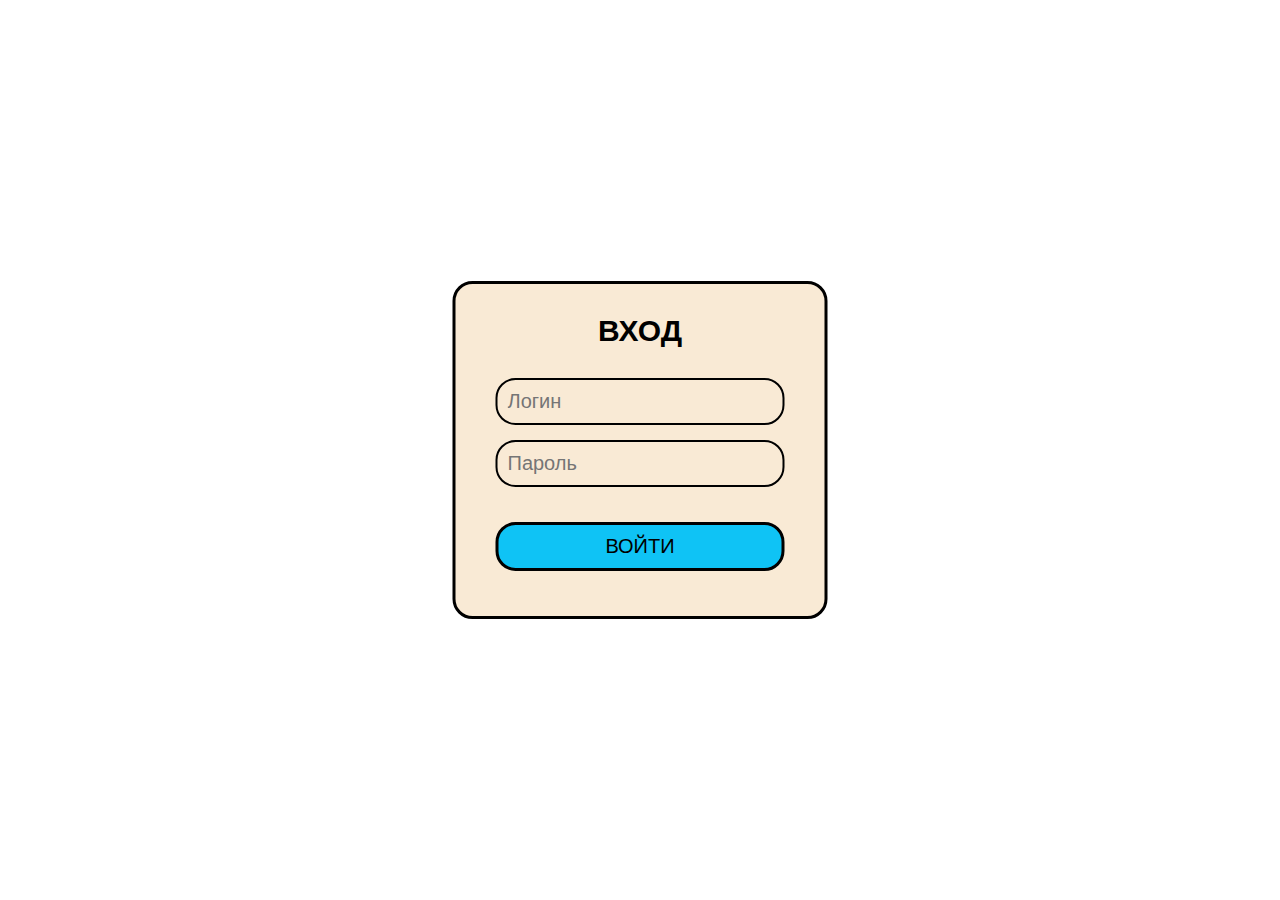
<file: index.html>
<!DOCTYPE html>
<html lang="en">

<head>
    <meta charset="UTF-8">
    <meta http-equiv="X-UA-Compatible" content="IE=edge">
    <meta name="viewport" content="width=device-width, initial-scale=1.0">
    <title>Document</title>
    <link rel="stylesheet" href="style.css">
</head>

<body>
    <div class="form">
		<h1>Вход</h1>
		<div class="input-form">
			<input type="text" placeholder="Логин">
		</div>
		<div class="input-form">
			<input type="password" placeholder="Пароль">
		</div>
		<a href="index2.html">
		<div class="input-form">
			<input type="submit" value="Войти">
		</div>
	</a>
		
	</div>
</body>

</html>
</file>
<file: style.css>
* {
	margin: 0px;
	padding: 0px;
	box-sizing: border-box;
	
}

body {

	-webkit-background-size: cover;
	background-size: cover;
	background-attachment: fixed;
	font-family: sans-serif;
	
}


.form {
	position: absolute;
	top: 50%;
	left: 50%;
	transform: translate(-50%, -50%);
	background: #F9EAD5;;
	border-radius: 20px;
	border-color: black;

	border: 3px solid #000;
	
}

.form h1 {
	margin: 30px 100px;
	padding: 0;
	text-align: center;
	color: #000;
	font-size: 30px;
	text-transform: uppercase;
	
}

.input-form {
	margin: 15px 40px;
	text-align: center;
	color: #000
	
	
	
}

.input-form input {
	padding: 10px;
	width: 100%;
	color: #fff;
	font-size: 20px;
	background: none;
	outline: none;
	border: 1px solid #fff;
	box-sizing: border-box;
	border-radius: 20px;
	color: #000
	
	
}


.input-form input[type="text"],
.input-form input[type="password"] {
	border: 1px solid #0fc3f5;
	border-color: black;
	border: 2px solid #000;

}

.input-form input[type="submit"] {
	margin-top: 20px;
	color: #000
	font-weight: bold;
	text-transform: uppercase;
	border: none;
	background: #0fc3f5;
	transition: .3s;
	border-color: black;
	border: 3px solid #000;
}

.input-form input[type="submit"]:hover {
	background: #4442db;
	color: #000
}

.form a {
	display: block;
	padding: 0 0 30px;
	text-align: center;
	color: #fff;
	text-decoration: none;
	transition: .3s;
	
}


.form a:hover {
	color: #0fc3f5;
}

.display_content_1_pc_profil {
	display: flex;
	text-align: center;
	align-items: center;
	padding-left: 40px;
	padding-top: 50px;
}

.display_content_1_pc_profil_txt_up {
	opacity: 0.6;
}

.display_content_1_pc_profil_txt_down {
	opacity: 0.6;
	padding-top: 10px;
}

.display_content_1_pc_profil_txt {
	padding-left: 10px;
}

.display_content_1_pc_profil_menu {
	padding-left: 30px;
}

.display_content_1_pc_tabs {
	display: flex;
	padding-left: 50px;
	padding-top: 40px;
	align-items: center;
}

.display_content_1_pc_tabs_txt {
	padding-left: 20px;
	font-size: 30px;
	align-items: center;
	padding-left: 40px;
	text-align: center;
	padding-top: 30px;
}

.display_content_1_pc_tabs_logo {
	display: flex;
	padding-bottom: 20px;
	padding-left: 40px;


}

.display_content_1_pc {
	display: flex;
	flex-direction: column;
	height: 100vh;
	justify-content: space-between;
	border-color: black;
	border-right: 3px solid #000;
	width: 500px;
	position: sticky;
	top: 0;
}

.display_content_1_pc_meow {
	padding-top: 50px;
	padding-left: 80px;
}

.content {
	display: flex;
	/* position: abso;
	top: 0;
	left: 0; */
}

.display_content_2_block1_up_txt_up {
	font-size: 50px;
	padding-left: 75px;
	padding-top: 40px;
}

.display_content_2_block1_up_txt_down {
	display: flex;
	align-items: center;
	text-align: center;
	padding-top: 100px;
	justify-content: space-around;
	width: 100vh;
	font-size: 30px;
	padding-left: 50px;

}

.display_content_2_center_down_left_img {
	display: flex;
	justify-content: flex-start;
	padding-top: 70px;
}

.display_content_2_center_down_left_img_out {
	padding-left: 70px;
	padding-bottom: 40px;
}

.display_content_2_center_up {
	display: flex;
	align-items: center;
	padding-left: 100px;
	padding-top: 50px;
}

.display_content_2_center_up_ridht {
	padding-left: 50px;
}

.display_content_2_center_down_ridht_bottom {
	font-size: 40px;
	width: 300px;
	height: 100px;
	align-items: center;
	text-align: center;
	padding-right: 350px;
}

.display_content_2_center_down {
	display: flex;
	text-align: center;
	align-items: center;
	justify-content: space-between;
}

.display_content_2 {
	border-color: black;
	border-right: 3px solid #000;
	width: 1300px;
}

input[type=button] {
	width: 300px;
	height: 100px;
	border-radius: 712px;
	font-size: 30px;
	background-color: #F9EAD5;
}

textarea {
	width: 100%;
	font-size: 25px;
	height: 100%;
	border-radius: 20px;
	padding: 13px
}

.display_content_2_center_up_ridht {
	width: 100%;
	max-width: 500px;
	height: 60px;

}

.display_content_2_down {
	color: #93C3E9;
	font-size: 29px;
	align-items: center;
	text-align: center;
	padding-top: 50px;
	border-color: black;
	border-bottom: 3px solid #000;
	width: 1300px;
	height: 150px;
	border-top: 3px solid #000;

}

.display_content_2_center{
	border-color: black;
	
	
	border-top: 3px solid #000;
}
.display_content_2_post_up{
	display: flex;
	justify-content: space-between;
	align-items: center;
	padding-top: 50px;
}
.display_content_2_post_up_left{
	display: flex;
	align-items: center;
	padding-left: 20px;
	
}
.display_content_2_post_up_left_txt{
	font-size: 20px;
	padding-left: 30px;
}
.display_content_2_post_up_left_txt_down{
	padding-top: 20px;
}
.display_content_2_post_up_ridht{
	padding-right: 5 0px;
}
.display_content_3_search{
	display: flex;
	align-items: center;
	text-align: center;
	padding-left: 80px;
	padding-top: 50px;
}
.display_content_3_search_img{
	padding-right: 20px;
}
.display_content_3_new_novosti_name{
	font-size: 40px;
}
.display_content_3_new_novosti_txt{
	font-size: 20px;
}
.display_content_3_new_novosti{
	text-align: start;
	padding-top: 60px;
	padding-left: 40px;
}
.display_content_3_new_vtrende_namme{
	font-size: 30px;
	padding-left: 40px;
	padding-top: 70px;
	
}
.display_content_3_new_vtrende_nameee{
	display: flex;
	flex-direction: column;
}
.display_content_3_new_vtrende_name_center{
	padding-top: 30px;
	font-size: 20px;
	padding-left: 35px;
}
.display_content_3_akk_name{
	font-size: 30px;
	padding-top: 60px;
	padding-left: 0px;
}
.display_content_2_post_down_icon{
	display: flex;
	justify-content: space-evenly;
	padding-top: 30px;
}
.display_content_2_post_up_ridht{
padding-right: 40px;
}
.display_content_2_post_down_img{
	align-items: center;
	text-align: center;
	padding-top: 40px;
	padding-bottom: 40px;
}
.display_content_2_center{
	border-color: black;
	border-bottom: 3px solid #000;
}
.display_content_2_block1_up_txt_down{
	padding-bottom: 50px;
}
.display_content_2_block1_up_txt_down_left{
	border-color: #F9EAD5;;
	border-bottom: 15px solid #F9EAD5;
	
}
.display_content_3_akk_out{
	display: flex;
	padding-left: 45px;
	padding-top: 40px;
	align-items: center;
}
.display_content_3_akk_out_center{
	padding-bottom: 10px;
}
.display_content_3_akk_out_center_2{
	padding-top: 10px;
	padding-right: 50px;	
}
.display_content_3_akk_out{
	padding-left: 50px;
}
.display_content_3_akk_name{
	padding-left: 45px;
}
</file>
